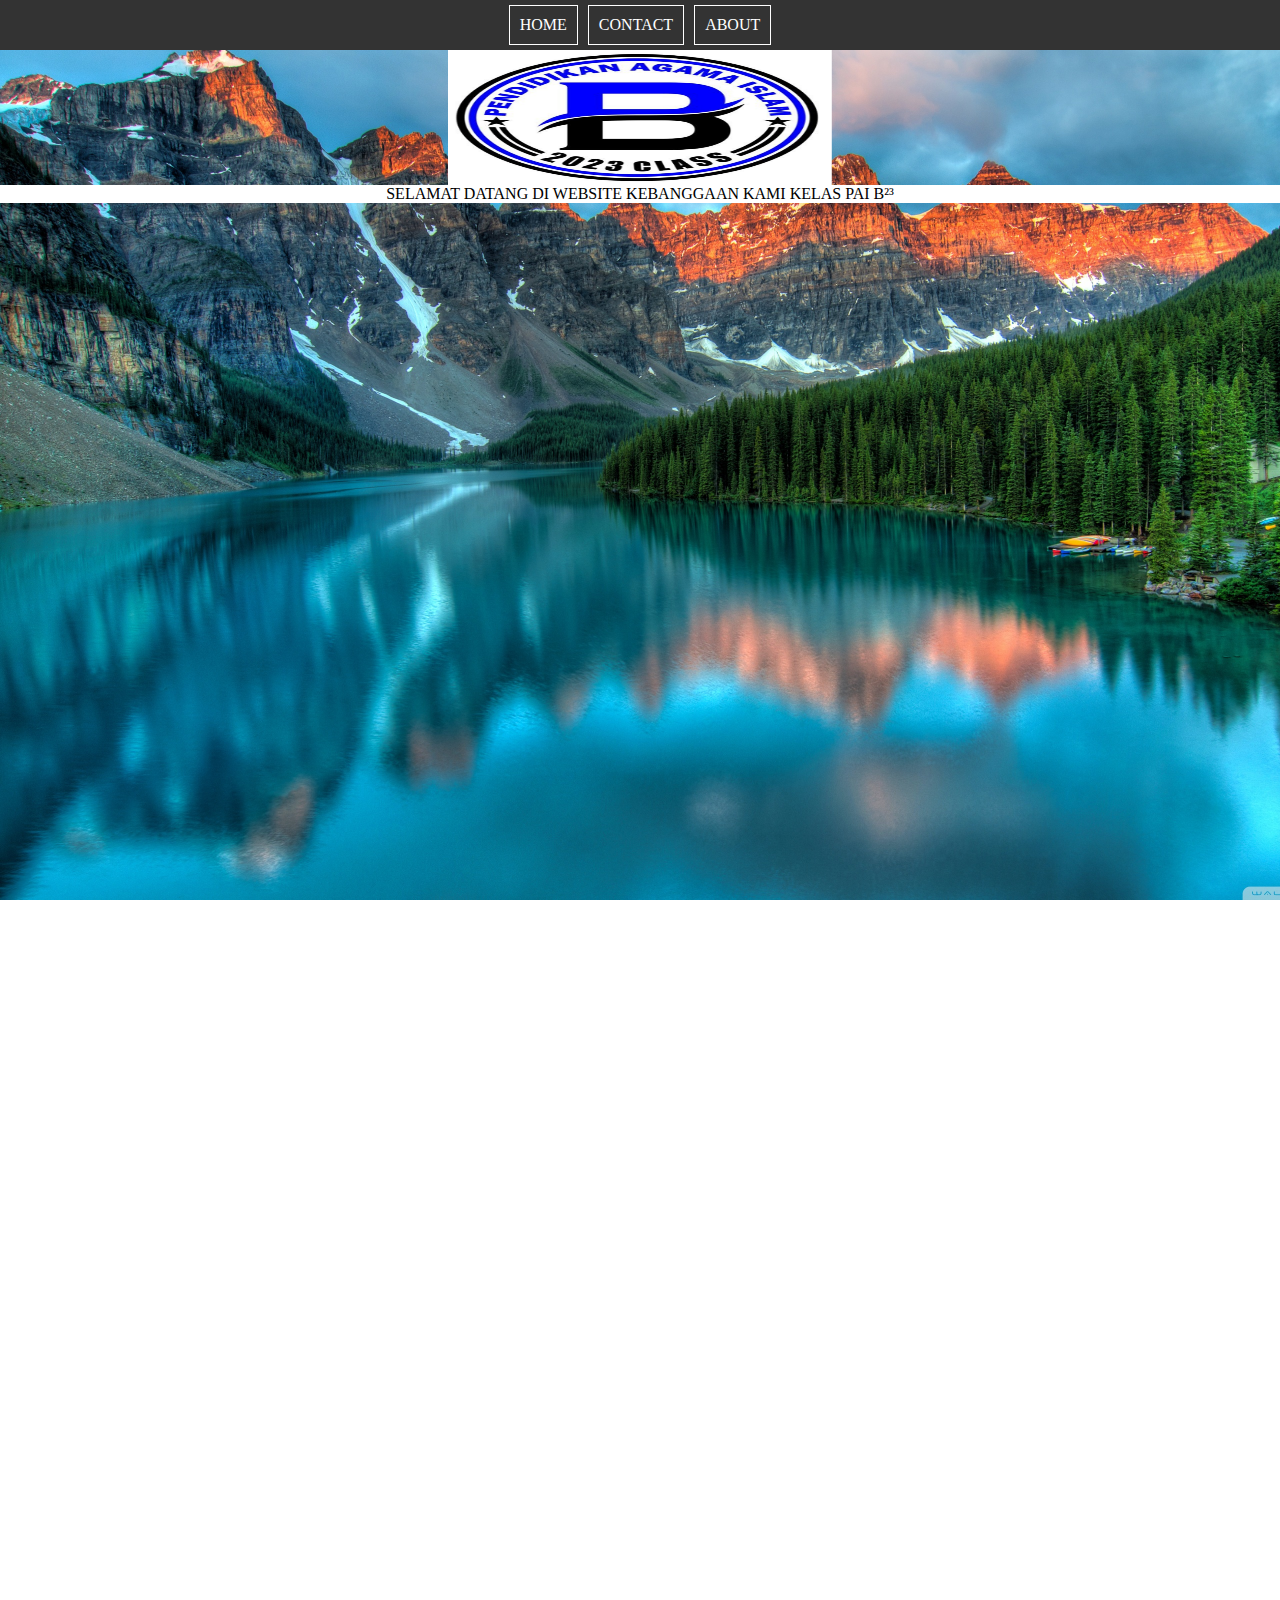
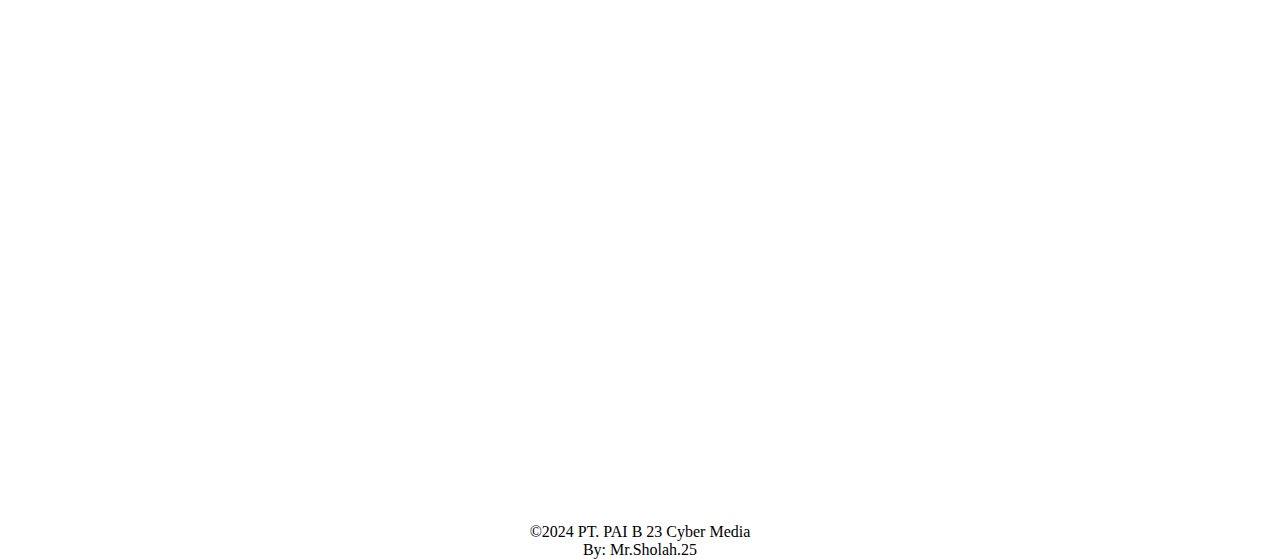
<file: index.html>
<html>
  <hade>
  <title>MY WEBSITE</title>
  <link rel= "stylesheet" href="styleku.css"/>
  <link rel="stylesheet" href="https://cdnjs.cloudflare.com/ajax/libs/font-awesome/6.6.0/css/all.min.css" integrity="sha512-Kc323vGBEqzTmouAECnVceyQqyqdsSiqLQISBL29aUW4U/M7pSPA/gEUZQqv1cwx4OnYxTxve5UMg5GT6L4JJg==" crossorigin="anonymous" referrerpolicy="no-referrer" />
  </hade>
  <body>
    
    <!-- NAVIGASITION BAR -->
  <div class="1-div">
      <ul class= "li-div"> 
        <li class= "ul-div"> 
         <a href="index.html" class="a-1">HOME </a>
        </li>
        <li class= "ul-div"> 
         <a href= "kontak.html" class="a-1">CONTACT </a>
        </li>
        <li class= "ul-div">
         <a href= "style.html" class="a-1">ABOUT </a>
        </li>
      </ul>
  </div>
    <!--NAVIGASI SELESAI -->
    
    <div>
      <center>
    <a href= "style.html" class="a-link">
      <img src= "sholah.png" width="30%" height="15%" />
      <p class="img"> SELAMAT DATANG DI WEBSITE KEBANGGAAN KAMI KELAS PAI B²³ </p>
    </a>
    </center>
  </div>
    
  
  
  <div>
    <footer class= "foot-link">
     <center>
       <h15> ©2024 PT. PAI B 23 Cyber Media</h15>
       <p> <h15> By: Mr.Sholah.25  </h15> </p>
     </center>
    </footer>
 </div>
    </body>
</html>
</file>
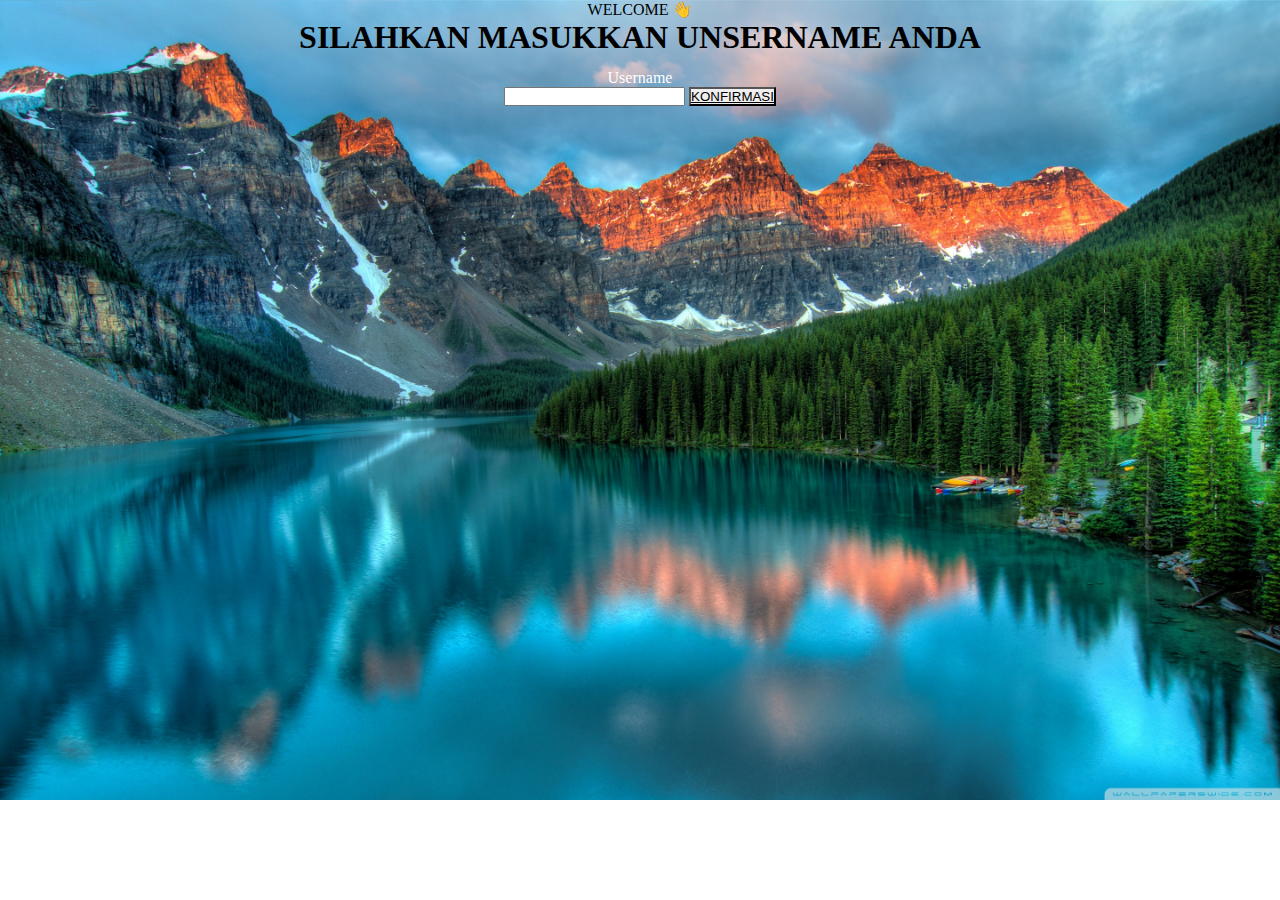
<file: kontak.html>
<!DOCTYPE html>
<html lang="en">
	<head>
		<meta charset="UTF-8" />
		<meta name="viewport" content="width=device-width, initial-scale=1.0" />
		<meta http-equiv="X-UA-Compatible" content="ie=edge" />
		<link rel="stylesheet" href="styleku.css" />
		<title>Welcome</title>
	</head>
	<body>
	  
		<div class="background">
		  <center>
            <div class="form-card">
                <div class="form-title">
                    WELCOME 👋 
                </div>
       </center>
                <div class="form-subtitle">
                  <center>
                    <h1>SILAHKAN MASUKKAN UNSERNAME ANDA</h1>
                  </center>
                    
                </div>

                <div class="auth">
                  <center>
                    <div class="auth-label">Username</div>
                    <input class="auth-input" name="username" />
                    <button class="auth-button"    
                    <type="submit"><a <a href= "https://chat.whatsapp.com/Gw8bFtfSz1z6NWCC3Ffi8B" class= "submitlink">
                      <p>
                        KONFIRMASI </p> </a></Button> </a>
                </div>
                </center>
            </div>
		</div>
	</body>
</html>
</file>
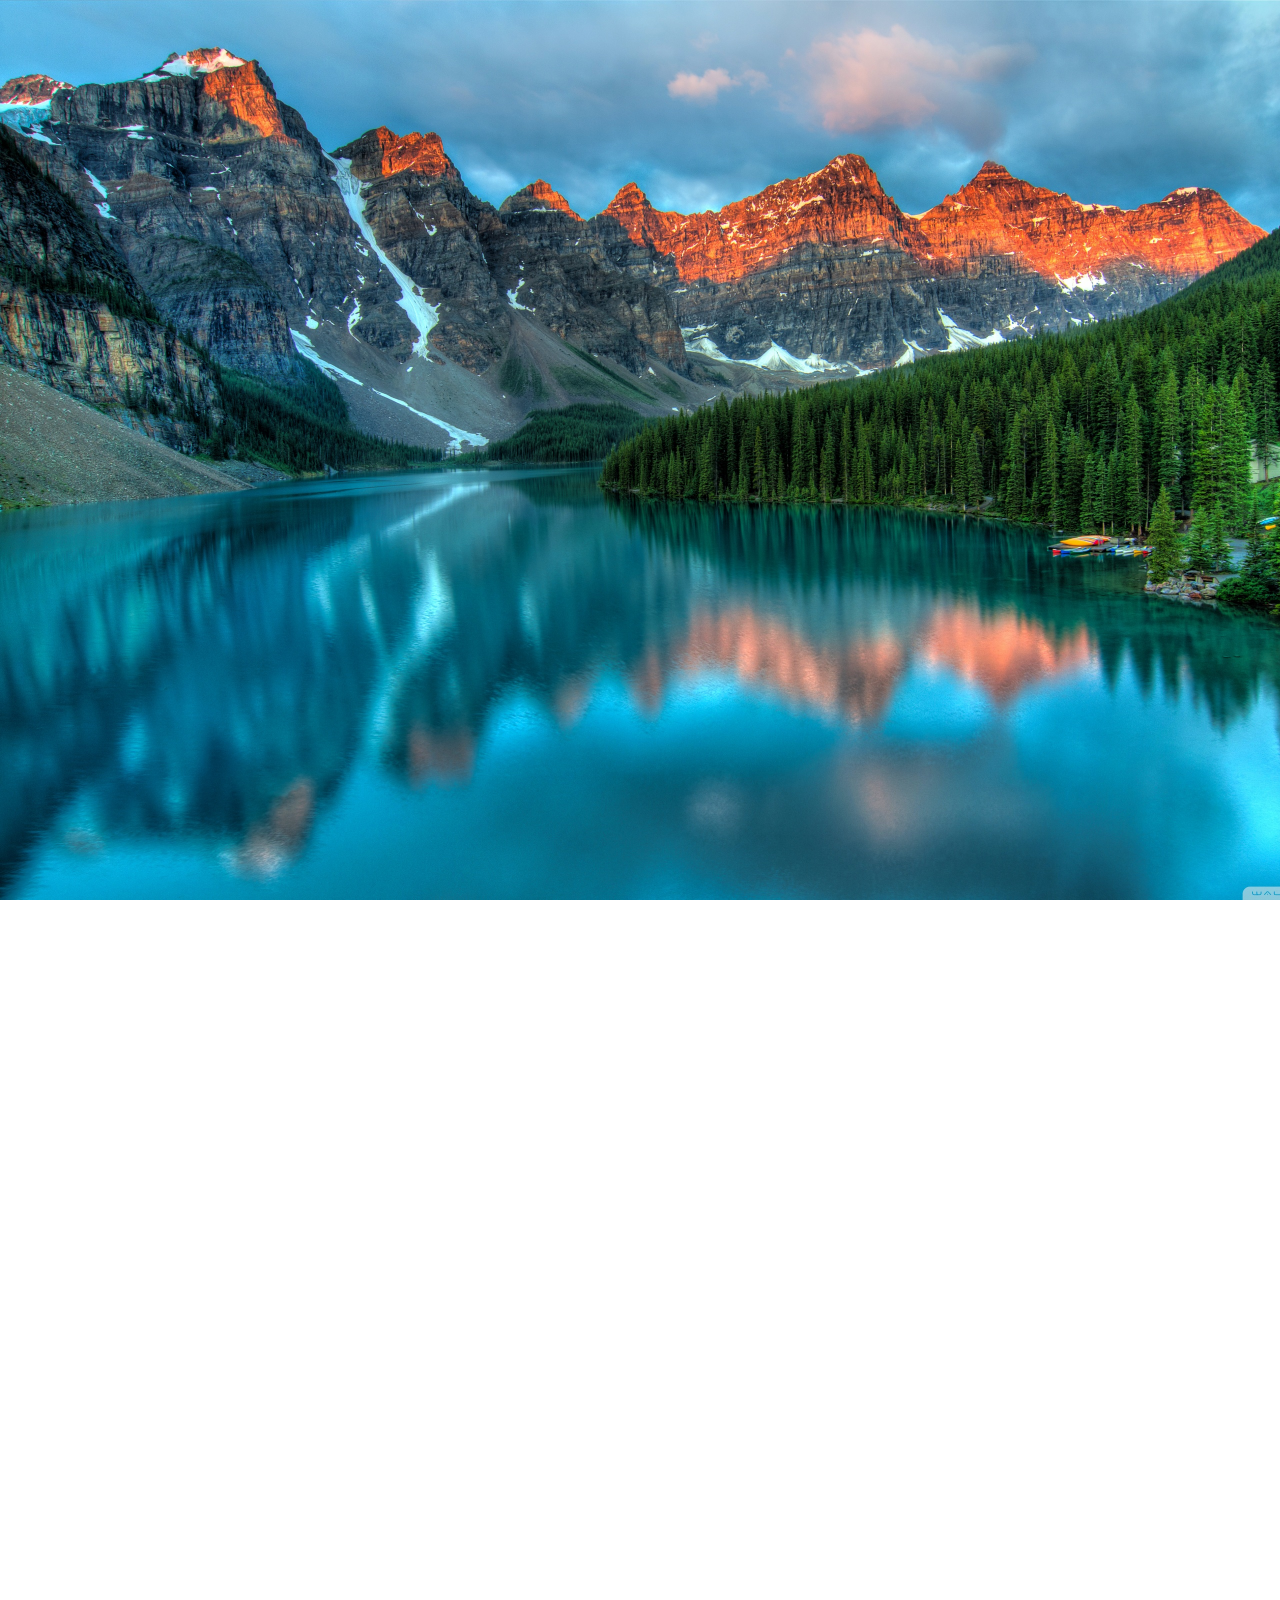
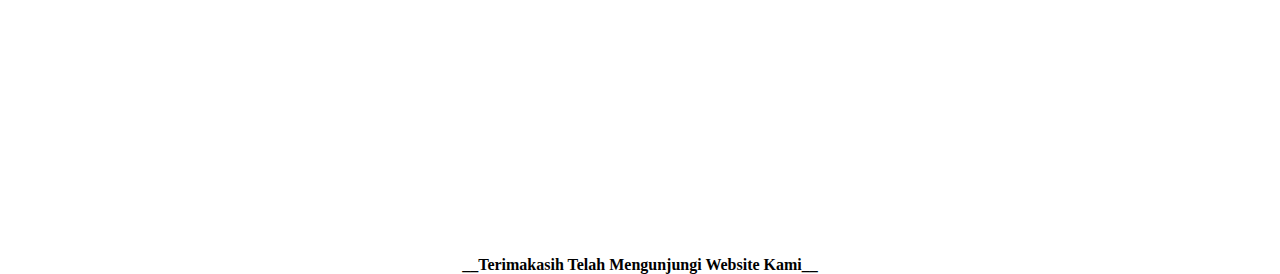
<file: style.html>
<html>
  <hade>
  <title>MY WEBSITE</title>
  <link rel= "stylesheet" href="styleku.css"/>
  <link rel="stylesheet" href="https://cdnjs.cloudflare.com/ajax/libs/font-awesome/6.6.0/css/all.min.css" integrity="sha512-Kc323vGBEqzTmouAECnVceyQqyqdsSiqLQISBL29aUW4U/M7pSPA/gEUZQqv1cwx4OnYxTxve5UMg5GT6L4JJg==" crossorigin="anonymous" referrerpolicy="no-referrer" />
  <style type="text/css">
  .fa-square-instagram
    {
    font-size: 70;
    color:#DD2A7B ;
    }
    </style>
    <style type="text/css">
  .fa-square-youtube
    {
    font-size: 70;
    color: #c4302b;
    }
    </style>
    <style type="text/css">
  .fa-square-facebook
    {
    font-size: 70;
    color: #3b5988;
    }
    </style>
<style type="text/css">
  .fa-square-whatsapp
    {
    font-size: 70;
    color: #3b1;
    }
    </style>
  </hade>
  <body>
    
    <!-- NAVIGASITION BAR -->
  <div class="logo">
    <center>
      <a href= "https://www.instagram.com/paib.23?igsh=cGs3cTZuNzMwNnFk"><i class="fa-brands fa-square-instagram"></i></a>
      <a href = "#"><i class="fa-brands fa-square-youtube"></i></a>
      <a href = "#"><i class="fa-brands fa-square-facebook"></i></a>
       <a href = "#"><i class="fa-brands fa-square-whatsapp"></i></a>
       </center>
   </div>
  
  <div>
    <center>
  <footer class="foot-link1">
   <h4>__Terimakasih Telah Mengunjungi Website Kami__</h4>
  </footer>
  </center>
  </body>
</html>
</file>
<file: styleku.css>
*,
html {
  margin: 0;
  padding:0;
}
body {
 background-color: white
 height: 100%;
 display-flex;
 flex-direction: column;
  background-image: url('valley.jpeg');
    background-repeat: no-repeat;
    background-size: cover;
    height: 100%;
    width: 100%;
    margin: 0px;
}
.auth-label {
  color: white;
  margin-top: 1%;
}
.auth-button {
  background-size: 100%
}
.1-div {
  background-color: #ffff;
  width: 100%;
  height: 100%;
  background: linear-gradient(75deg, rgb(40,43,54) 0%, rgb(40,43,54) 50%, rgba(40,43,54,0.8) 100%);
   /* Vertical center */
  display: table-cell;
 vertical-align: middle;
}
.submitlink {
  text-decoration-color: none;
  color: black;
  border: radius;
}
  
.li-div{
  background-color: #333;
  display: flex;
  justify-content: center;
  align-items: center;
}

.ul-div {
  background-color: #333;
  margin: 5px;
  border: 1px solid white;
  list-style-type: none;
  padding: 10px;
  color: #ffff;
}
.ul-div: hover {
  background-color: blue;
  border: radius;
}
.logo {
  display: flex;
  justify-content: center;
  align-items: center;
}

.img {
   color: black;
   background-color: white;
   text-decoration-color: gold;
 }
.a-1 {
  color: white;
  text-decoration: none;
}
.a-link {
  text-decoration: none;
  color: white;
}

.foot-link {
  margin-top: 150%;
  background-color: white;
  clear:both;
}
.foot-link1 {
  margin-top: 145%;
  background-color: white;
  clear:both;

.foot {
  margin-top: 145%;
  background-color: white;
  clear:both;
</file>
